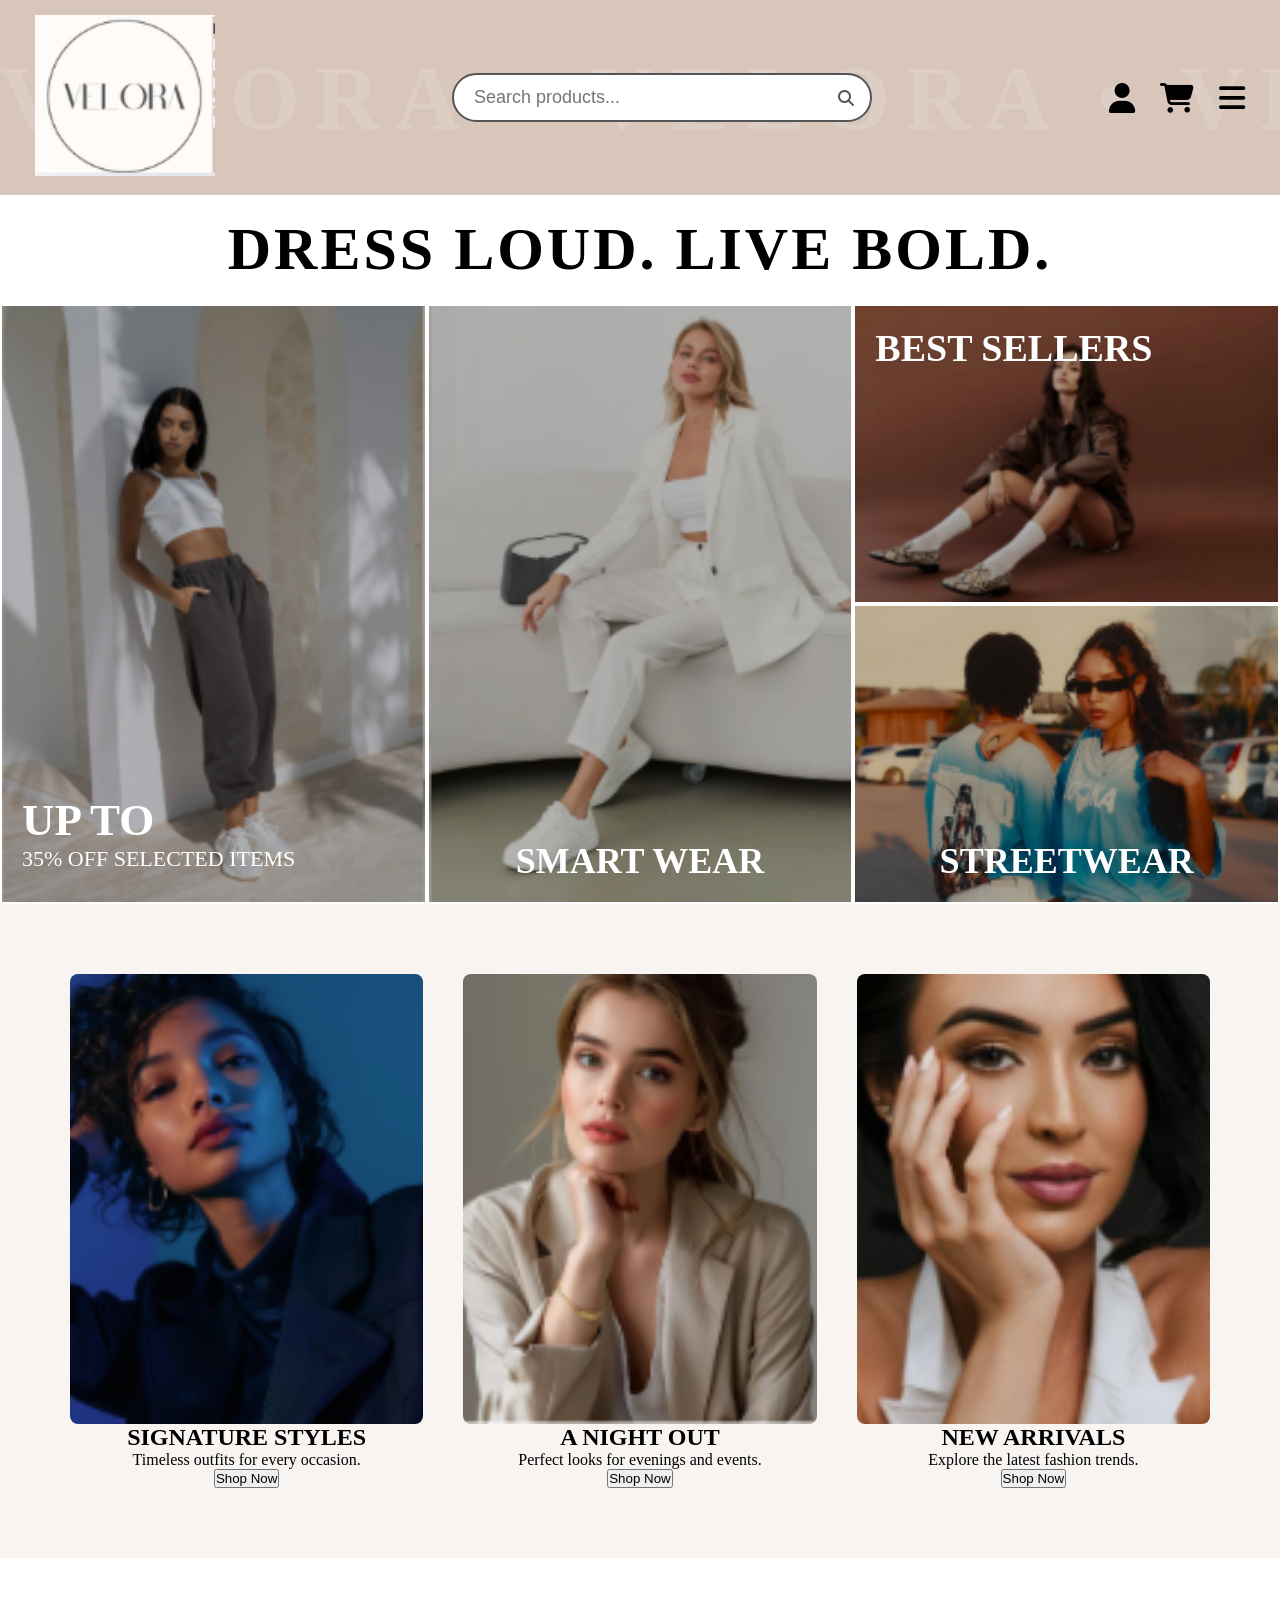
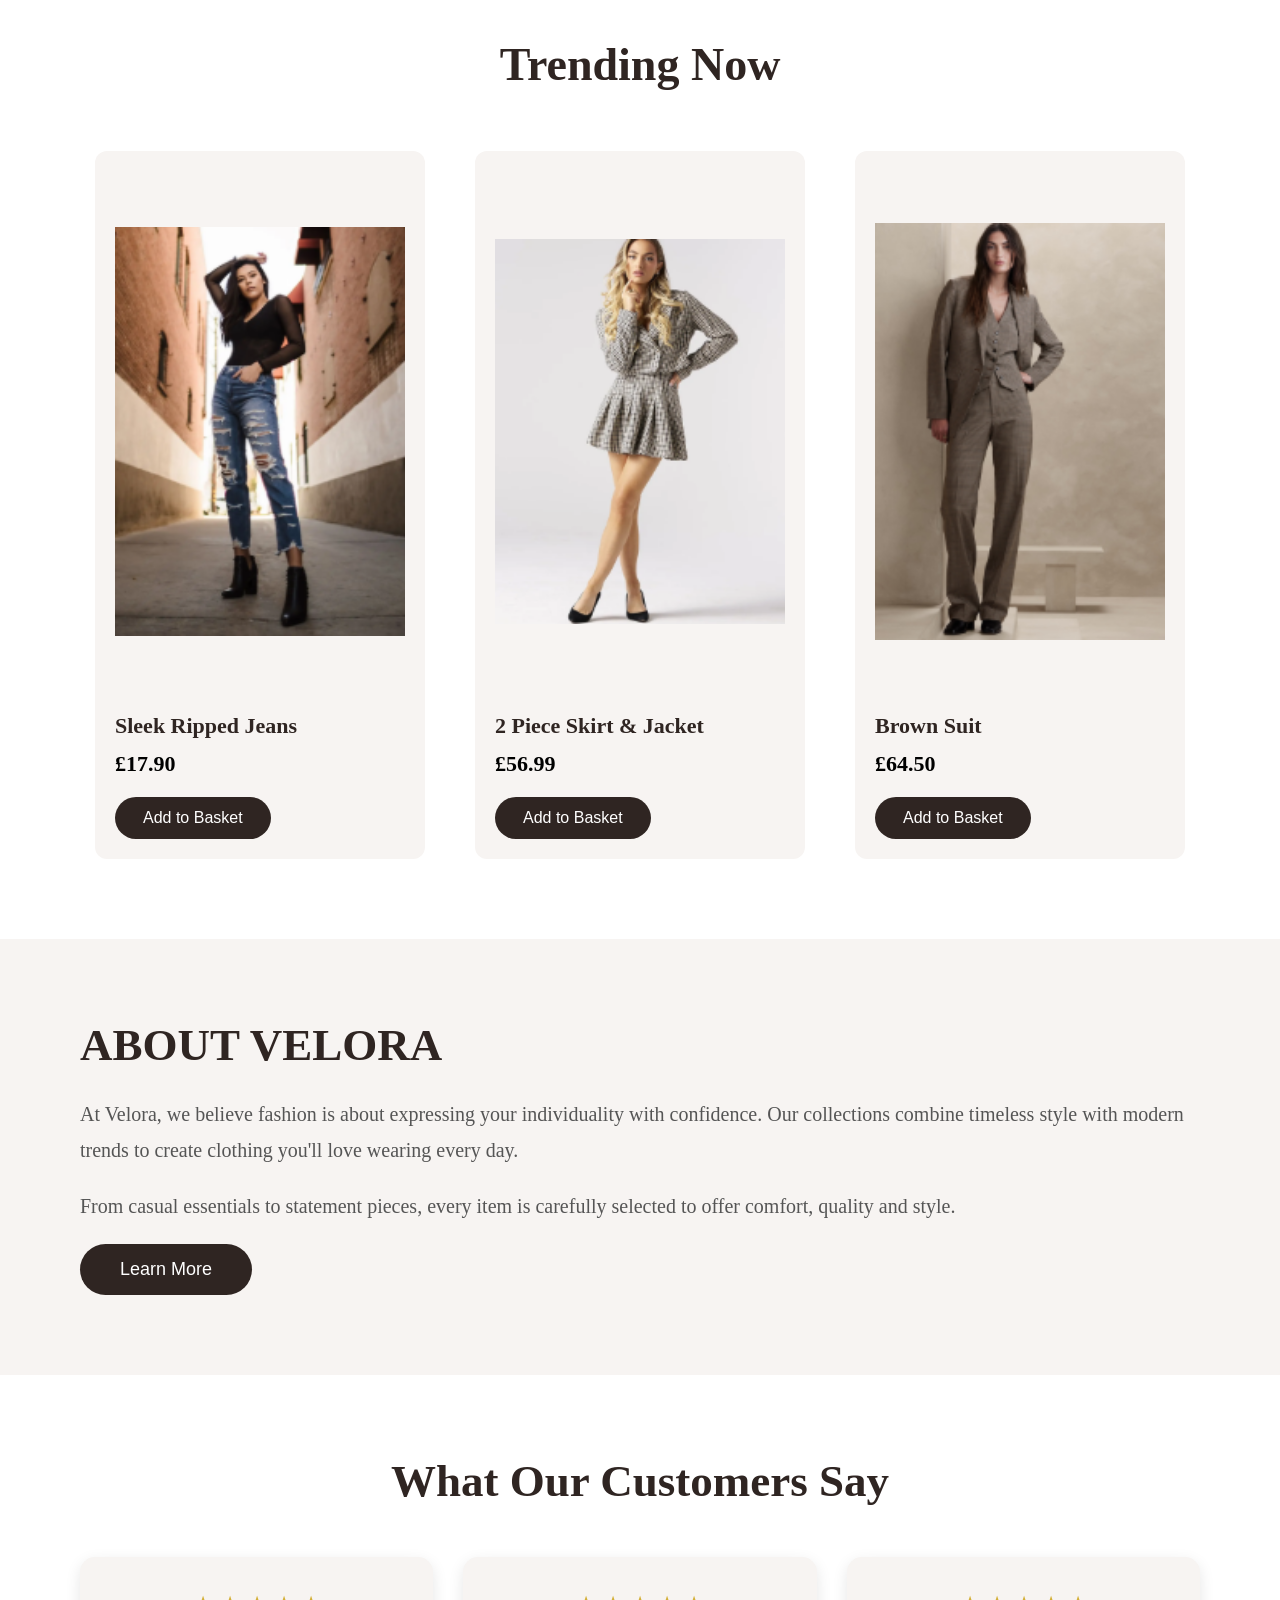
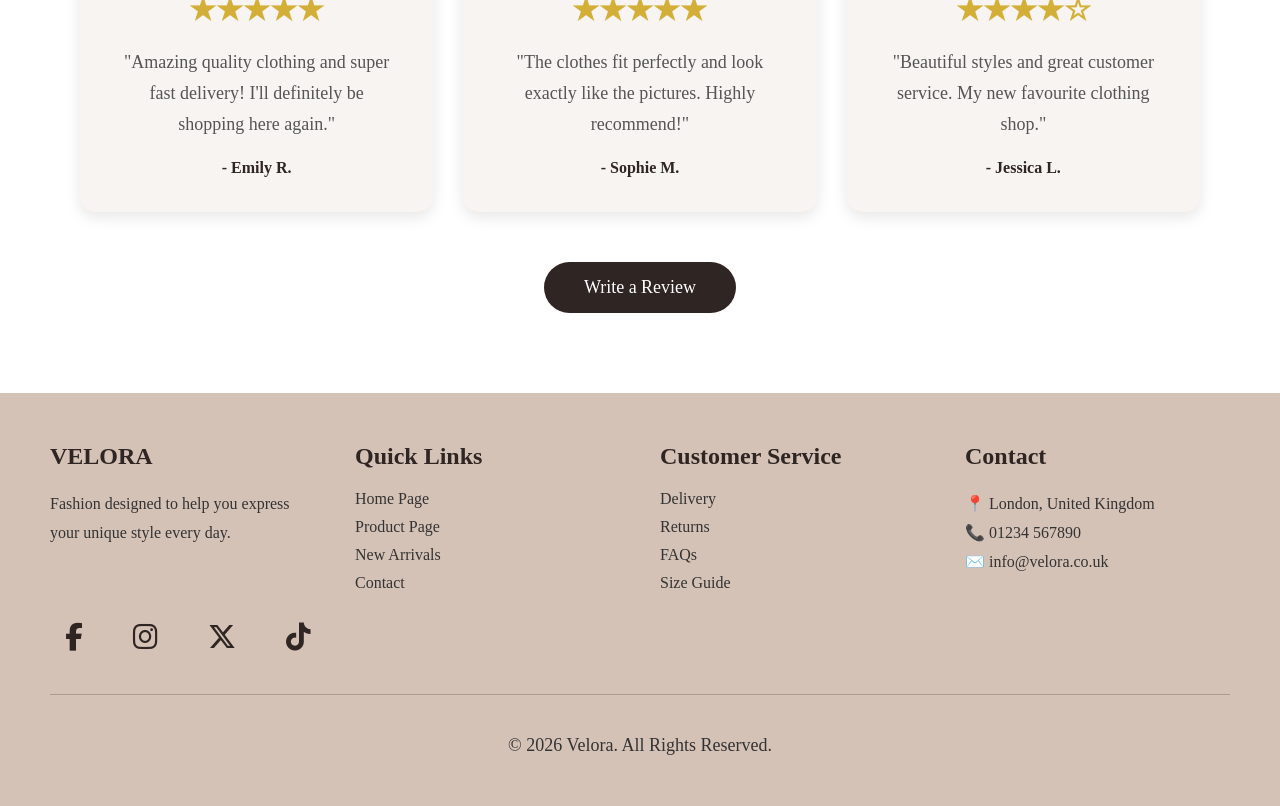
<file: index.html>
<!DOCTYPE html>
<html lang="en">

<head>

<meta charset="UTF-8">
<meta name="viewport" content="width=1200">

<title>Velora</title>

<link rel="stylesheet" href="style.css">

<link rel="stylesheet"
href="https://cdnjs.cloudflare.com/ajax/libs/font-awesome/6.5.2/css/all.min.css">

</head>

<body>

<header>
<div class="header-background">
        <span>VELORA • VELORA • VELORA • VELORA • VELORA •</span>
    </div>
<div class="logo">
    <img src="images/logo.png" alt="Velora Logo">
</div>

<div class="search-bar">

<input type="text" id="searchBar" placeholder="Search products...">

<i class="fa-solid fa-magnifying-glass"></i>

</div>

<div class="header-icons">

<a href="#" onclick="openProfile()">
    <i class="fa-solid fa-user"></i>
</a>

<a href="basket.html">
    <i class="fa-solid fa-cart-shopping"></i>
</a>

<div class="menu">

<i class="fa-solid fa-bars"></i>

<div class="dropdown">

<a href="index.html">Home</a>
<a href="products.html">Products</a>
<a href="#">Contact</a>
<a href="#">Account</a>

</div>

</div>

</div>

</header>

<section class="hero">

    <h2>DRESS LOUD. LIVE BOLD.</h2>

    <div class="hero-grid">

        <!-- Sale -->
        <div class="hero-box sale">
            <img src="images/joggers-front.png" alt="Joggers">

            <div class="overlay">
                <h3>UP TO</h3>
                <p>35% OFF SELECTED ITEMS</p>
            </div>
        </div>

        <!-- Smart Wear -->
        <div class="hero-box smart">
            <img src="images/blazer-front.png" alt="Blazer-Front">

            <div class="overlay-bottom">
                SMART WEAR
            </div>
        </div>

        <div class="hero-right">

            <!-- Best Sellers -->
            <div class="hero-box bestseller">
                <img src="images/brown-front.png" alt="Brown-Front">

                <div class="overlay-top">
                    BEST SELLERS
                </div>
            </div>

            <!-- Streetwear -->
            <div class="hero-box street">
                <img src="images/blue-front.png" alt="Blue-Front">

                <div class="overlay-bottom">
                    STREETWEAR
                </div>
            </div>

        </div>

    </div>

</section>
<section class="categories">

    <div class="category">
        <div class="category-image">
            <img src="images/signature-styles.png" alt="Signature Styles" class="category-img">
        </div>
        <h2>SIGNATURE STYLES</h2>
        <p>Timeless outfits for every occasion.</p>
        <button>Shop Now</button>
    </div>

    <div class="category">
        <div class="category-image">
            <img src="images/night-out.png" alt="Night Out" class="category-img">
        </div>
        <h2>A NIGHT OUT</h2>
        <p>Perfect looks for evenings and events.</p>
        <button>Shop Now</button>
    </div>

    <div class="category">
        <div class="category-image">
            <img src="images/new-arrivals.png" alt="New Arrivals" class="category-img">
        </div>
        <h2>NEW ARRIVALS</h2>
        <p>Explore the latest fashion trends.</p>
        <button>Shop Now</button>
    </div>

</section>

<!-- TRENDING PRODUCTS -->

<section class="trending">

    <h2>Trending Now</h2>

    <div class="products">

        <div class="product-card">
            <img src="images/ripped-jeans-trending.png" alt="Ripped Jeans">
            <h3>Sleek Ripped Jeans</h3>
            <p>£17.90</p>
            <button onclick="window.location.href='basket.html'">
    Add to Basket
</button>
        </div>

        <div class="product-card">
            <img src="images/two-piece-skirt-set-trending.png" alt="Two Piece Set">
            <h3>2 Piece Skirt & Jacket</h3>
            <p>£56.99</p>
            <button onclick="window.location.href='basket.html'">
    Add to Basket
</button>
        </div>

        <div class="product-card">
            <img src="images/brown-suit-wear-trending.png" alt="Brown Suit">
            <h3>Brown Suit</h3>
            <p>£64.50</p>
            <button onclick="window.location.href='basket.html'">
    Add to Basket
</button>
        </div>

    </div>

</section>

<!-- ABOUT US -->

<section class="about">

    
    </div>

    <div class="about-text">

        <h2>ABOUT VELORA</h2>

        <p>
            At Velora, we believe fashion is about expressing your individuality
            with confidence. Our collections combine timeless style with modern
            trends to create clothing you'll love wearing every day.
        </p>

        <p>
            From casual essentials to statement pieces, every item is carefully
            selected to offer comfort, quality and style.
        </p>

        <button onclick="openAbout()">Learn More</button>

    </div>

</section>
<!-- CUSTOMER REVIEWS -->

<section class="reviews">

    <h2>What Our Customers Say</h2>

    <div class="review-container">

        <div class="review-card">

            <h3>★★★★★</h3>

            <p>
                "Amazing quality clothing and super fast delivery!
                I'll definitely be shopping here again."
            </p>

            <h4>- Emily R.</h4>

        </div>

        <div class="review-card">

            <h3>★★★★★</h3>

            <p>
                "The clothes fit perfectly and look exactly like
                the pictures. Highly recommend!"
            </p>

            <h4>- Sophie M.</h4>

        </div>

        <div class="review-card">

            <h3>★★★★☆</h3>

            <p>
                "Beautiful styles and great customer service.
                My new favourite clothing shop."
            </p>

            <h4>- Jessica L.</h4>

        </div>

    </div>

    <a href="contact.html" class="review-btn">
    Write a Review
</a>

</section>

<!-- FOOTER -->

<footer>

    <div class="footer-container">

        <div class="footer-column">

            <h3>VELORA</h3>

            <p>
                Fashion designed to help you express your unique style every day.
            </p>

        </div>

        <div class="footer-column">

            <h3>Quick Links</h3>

            <a href="index.html">Home Page</a>

<a href="product.html">Product Page</a>

<a href="new-arrivals.html">New Arrivals</a>

<a href="contact.html">Contact</a>

        </div>

        <div class="footer-column">

            <h3>Customer Service</h3>

            <a href="#">Delivery</a>
            <a href="#">Returns</a>
            <a href="#">FAQs</a>
            <a href="#">Size Guide</a>

        </div>

        <div class="footer-column">

            <h3>Contact</h3>

            <p>📍 London, United Kingdom</p>
            <p>📞 01234 567890</p>
            <p>✉️ info@velora.co.uk</p>

        </div>

    </div>

    <div class="social-icons">

        <a href="#"><i class="fa-brands fa-facebook-f"></i></a>

        <a href="#"><i class="fa-brands fa-instagram"></i></a>

        <a href="#"><i class="fa-brands fa-x-twitter"></i></a>

        <a href="#"><i class="fa-brands fa-tiktok"></i></a>

    </div>

    <hr>

    <p class="copyright">
        © 2026 Velora. All Rights Reserved.
    </p>

</footer>

<script src="script.js"></script>

<!-- Profile Popup -->

<div id="profilePopup" class="popup">

    <div class="popup-content">

        <span class="close" onclick="closeProfile()">&times;</span>

        <h2>My Profile</h2>

        <input type="text" placeholder="Full Name">

        <input type="email" placeholder="Email Address">

        <input type="tel" placeholder="Phone Number">

        <input type="text" placeholder="Address">

        <button onclick="saveProfile()">Save Details</button>

    </div>

</div>
<!-- About Popup -->

<div id="aboutPopup" class="popup">

    <div class="popup-content">

        <span class="close" onclick="closeAbout()">&times;</span>

        <h2>About Velora</h2>

        <p>
            Velora was created to help people express their individuality through
            stylish, modern and affordable fashion. Every collection is designed
            to combine comfort with confidence.
        </p>

        <p>
            Our clothing ranges from everyday essentials to statement pieces,
            allowing customers to build a wardrobe that suits every occasion.
            Quality and customer satisfaction are at the heart of everything we do.
        </p>

        <p>
            We believe fashion should inspire confidence and creativity.
            Whether you're dressing for work, a night out or relaxing with friends,
            Velora has something to match your style.
        </p>

    </div>

</div>
</body>
</html>
</file>
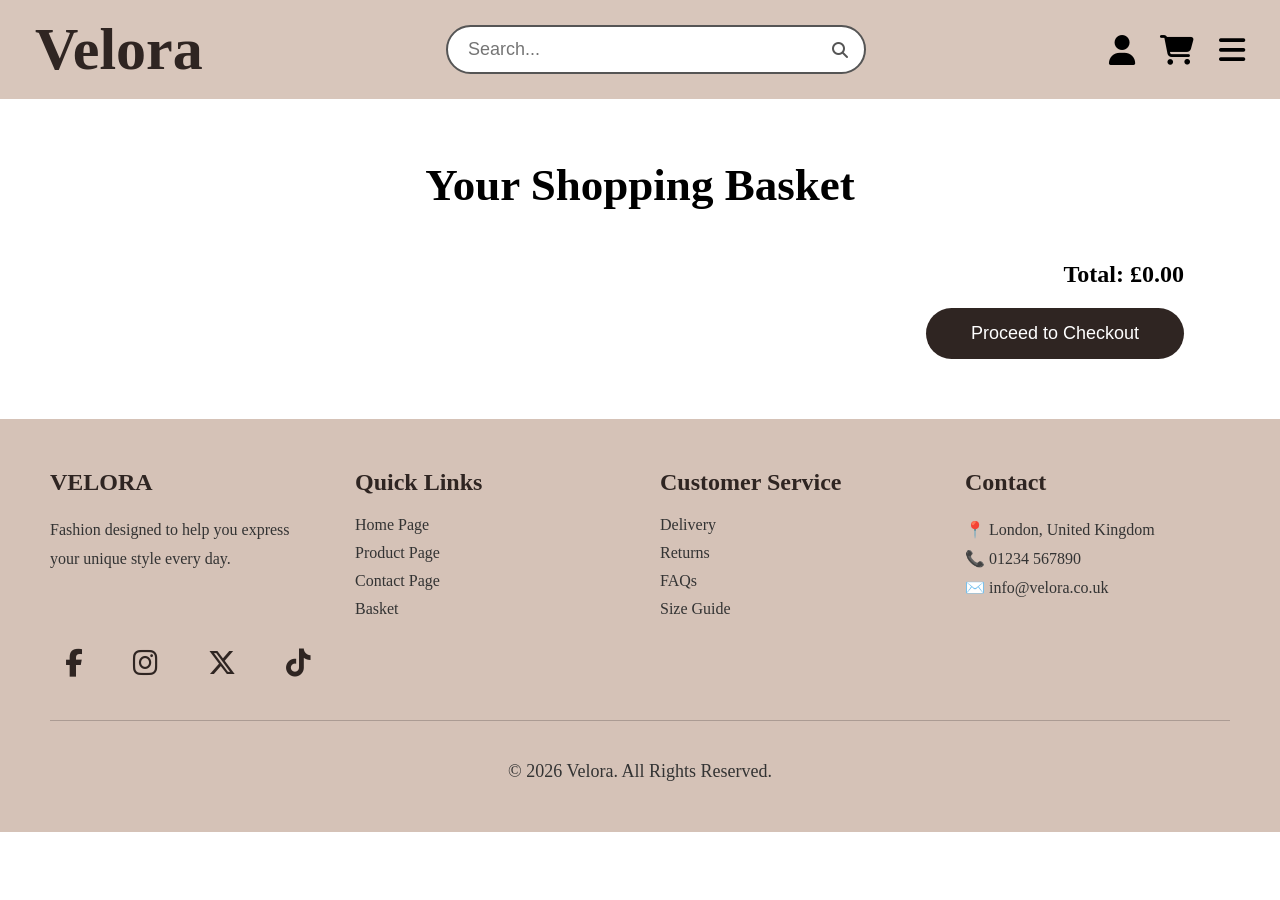
<file: basket.html>
<!DOCTYPE html>
<html lang="en">

<head>
    <meta charset="UTF-8">
    <meta name="viewport" content="width=1200">
    <title>Basket | Velora</title>
    <link rel="stylesheet" href="style.css">

    <link rel="stylesheet"
href="https://cdnjs.cloudflare.com/ajax/libs/font-awesome/6.5.2/css/all.min.css">
</head>

<body>

<header>

    <div class="logo">
        <h1>Velora</h1>
    </div>

    <div class="search-bar">
        <input type="text" placeholder="Search...">
        <i class="fa-solid fa-magnifying-glass"></i>
    </div>

    <div class="header-icons">

        <a href="#">
            <i class="fa-solid fa-user"></i>
        </a>

        <a href="basket.html">
            <i class="fa-solid fa-cart-shopping"></i>
        </a>

        <div class="menu">

            <i class="fa-solid fa-bars menu-icon"></i>

            <div class="dropdown">
                <a href="index.html">Home</a>
                <a href="products.html">Products</a>
                <a href="contact.html">Contact</a>
                <a href="#">Account</a>
            </div>

        </div>

    </div>

</header>

<section class="basket">

    <h1>Your Shopping Basket</h1>

    <div id="basket-items"></div>

</section>

<!-- FOOTER -->

<footer>

    <div class="footer-container">

        <div class="footer-column">

            <h3>VELORA</h3>

            <p>
                Fashion designed to help you express your unique style every day.
            </p>

        </div>

        <div class="footer-column">

            <h3>Quick Links</h3>

            <a href="index.html">Home Page</a>
            <a href="products.html">Product Page</a>
            <a href="contact.html">Contact Page</a>
            <a href="basket.html">Basket</a>

        </div>

        <div class="footer-column">

            <h3>Customer Service</h3>

            <a href="#">Delivery</a>
            <a href="#">Returns</a>
            <a href="#">FAQs</a>
            <a href="#">Size Guide</a>

        </div>

        <div class="footer-column">

            <h3>Contact</h3>

            <p>📍 London, United Kingdom</p>
            <p>📞 01234 567890</p>
            <p>✉️ info@velora.co.uk</p>

        </div>

    </div>

    <div class="social-icons">

        <a href="#"><i class="fa-brands fa-facebook-f"></i></a>
        <a href="#"><i class="fa-brands fa-instagram"></i></a>
        <a href="#"><i class="fa-brands fa-x-twitter"></i></a>
        <a href="#"><i class="fa-brands fa-tiktok"></i></a>

    </div>

    <hr>

    <p class="copyright">
        © 2026 Velora. All Rights Reserved.
    </p>

</footer>

<script src="basket.js"></script>

</body>

</html>
</file>
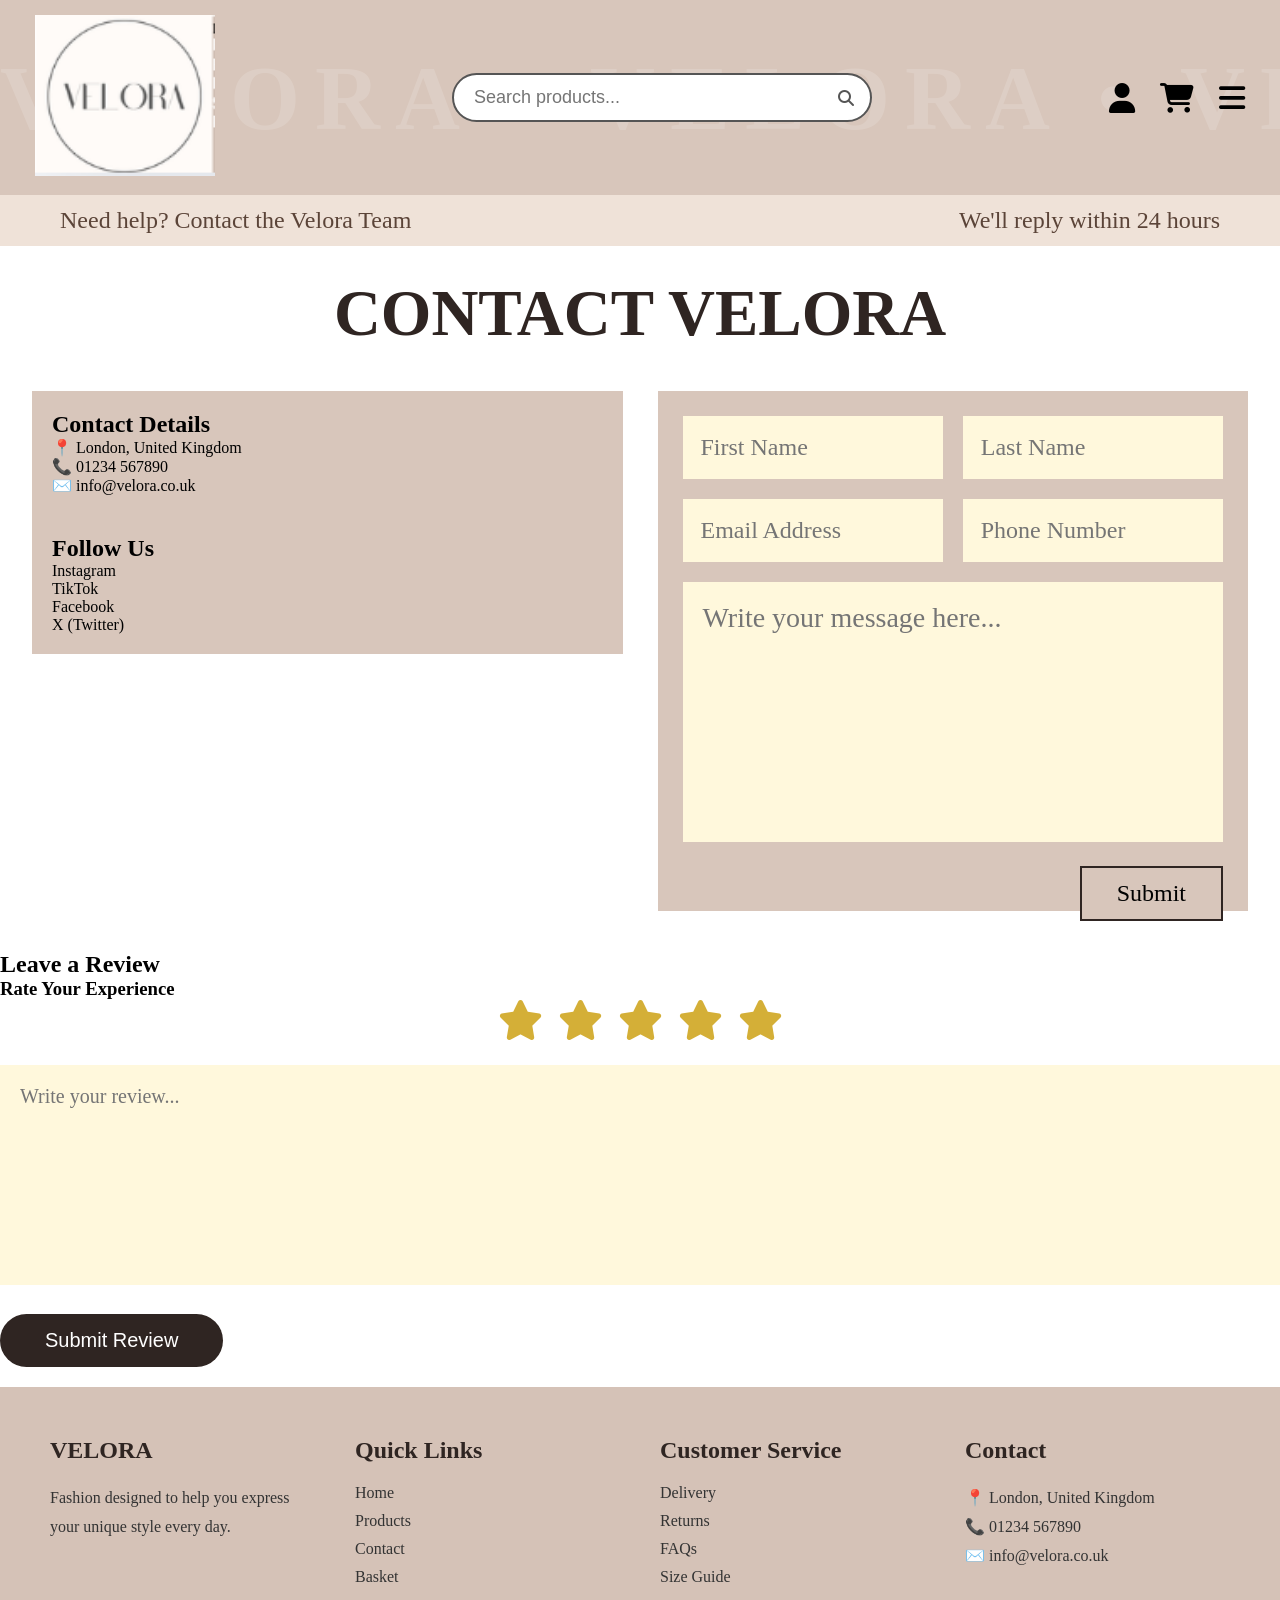
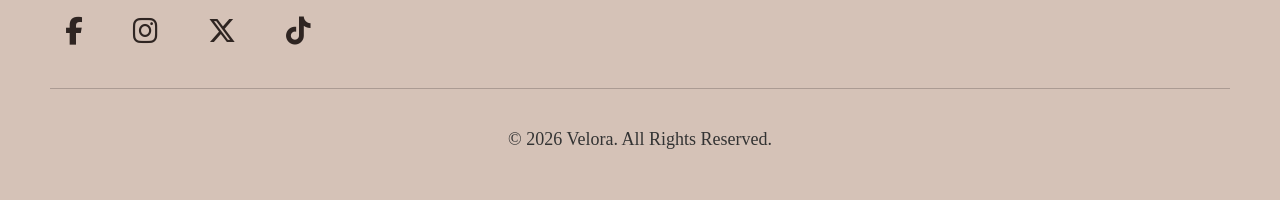
<file: contact.html>
<!DOCTYPE html>
<html lang="en">

<head>

<meta charset="UTF-8">
<meta name="viewport" content="width=1200">

<title>Contact | Velora</title>

<link rel="stylesheet" href="style.css">

<link rel="stylesheet"
href="https://cdnjs.cloudflare.com/ajax/libs/font-awesome/6.5.2/css/all.min.css">

</head>

<body>

<header>

<div class="header-background">
        <span>VELORA • VELORA • VELORA • VELORA • VELORA •</span>
    </div>
<div class="logo">
    <img src="images/logo.png" alt="Velora Logo">
</div>
<div class="search-bar">

<input type="text" id="searchBar" placeholder="Search products...">

<i class="fa-solid fa-magnifying-glass"></i>

</div>

<div class="header-icons">

<a href="#" onclick="openProfile()">
<i class="fa-solid fa-user"></i>
</a>

<a href="basket.html">
<i class="fa-solid fa-cart-shopping"></i>
</a>

<div class="menu">

<i class="fa-solid fa-bars"></i>

<div class="dropdown">

<a href="index.html">Home</a>
<a href="products.html">Products</a>
<a href="contact.html">Contact</a>

</div>

</div>

</div>

</header>

<section class="promo-bar">

<p>Need help? Contact the Velora Team</p>

<p>We'll reply within 24 hours</p>

</section>

<section class="contact-page">

<h1 class="contact-title">CONTACT VELORA</h1>

<div class="contact-container">

<div class="contact-left">

<div class="info-box">

<h2>Contact Details</h2>

<p>📍 London, United Kingdom</p>

<p>📞 01234 567890</p>

<p>✉️ info@velora.co.uk</p>

</div>

<div class="social-box">

<h2>Follow Us</h2>

<p>Instagram</p>

<p>TikTok</p>

<p>Facebook</p>

<p>X (Twitter)</p>

</div>

</div>

<div class="contact-right">

<form class="contact-form" id="contactForm">

<div class="form-row">

<input type="text" id="firstName" placeholder="First Name" required>

<input type="text" id="lastName" placeholder="Last Name" required>

</div>

<div class="form-row">

<input type="email" id="email" placeholder="Email Address" required>

<input type="tel" id="phone" placeholder="Phone Number" required>

</div>

<textarea id="message" placeholder="Write your message here..." required></textarea>

<button type="button" onclick="sendMessage()">
Submit
</button>

<p id="sentMessage"></p>

</form>

</div>

</div>

</section>

<section class="review-section">

<h2>Leave a Review</h2>

<div class="review-box">

<h3>Rate Your Experience</h3>

<div class="star-rating">

<i class="fa-solid fa-star"></i>
<i class="fa-solid fa-star"></i>
<i class="fa-solid fa-star"></i>
<i class="fa-solid fa-star"></i>
<i class="fa-solid fa-star"></i>

</div>

<textarea id="reviewText" placeholder="Write your review..."></textarea>

<button onclick="submitReview()">
Submit Review
</button>

<p id="reviewMessage"></p>

</div>

</section>

<footer>

<div class="footer-container">

<div class="footer-column">

<h3>VELORA</h3>

<p>Fashion designed to help you express your unique style every day.</p>

</div>

<div class="footer-column">

<h3>Quick Links</h3>

<a href="index.html">Home</a>

<a href="products.html">Products</a>

<a href="contact.html">Contact</a>

<a href="basket.html">Basket</a>

</div>

<div class="footer-column">

<h3>Customer Service</h3>

<a href="#">Delivery</a>

<a href="#">Returns</a>

<a href="#">FAQs</a>

<a href="#">Size Guide</a>

</div>

<div class="footer-column">

<h3>Contact</h3>

<p>📍 London, United Kingdom</p>

<p>📞 01234 567890</p>

<p>✉️ info@velora.co.uk</p>

</div>

</div>

<div class="social-icons">

<a href="#"><i class="fa-brands fa-facebook-f"></i></a>

<a href="#"><i class="fa-brands fa-instagram"></i></a>

<a href="#"><i class="fa-brands fa-x-twitter"></i></a>

<a href="#"><i class="fa-brands fa-tiktok"></i></a>

</div>

<hr>

<p class="copyright">
© 2026 Velora. All Rights Reserved.
</p>

</footer>

<script src="script.js"></script>
<script src="basket.js"></script>

</body>

</html>
</file>
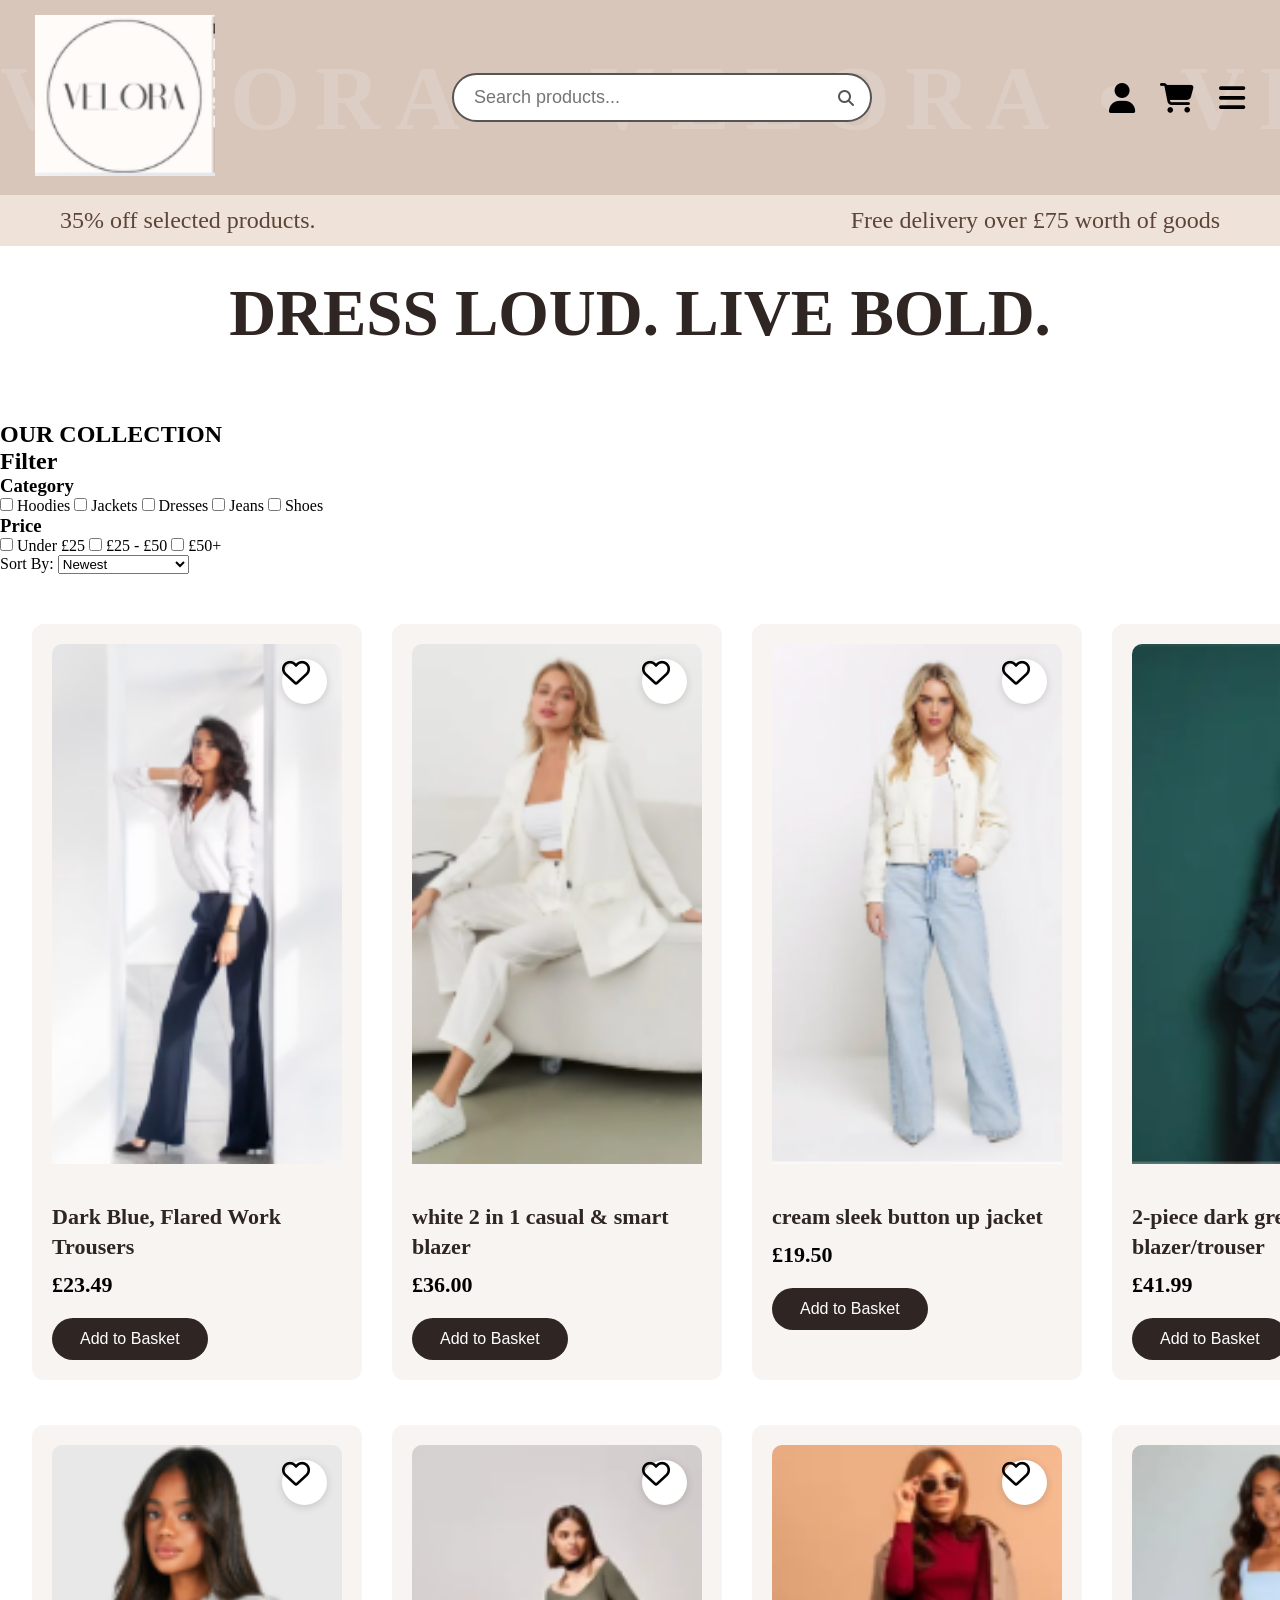
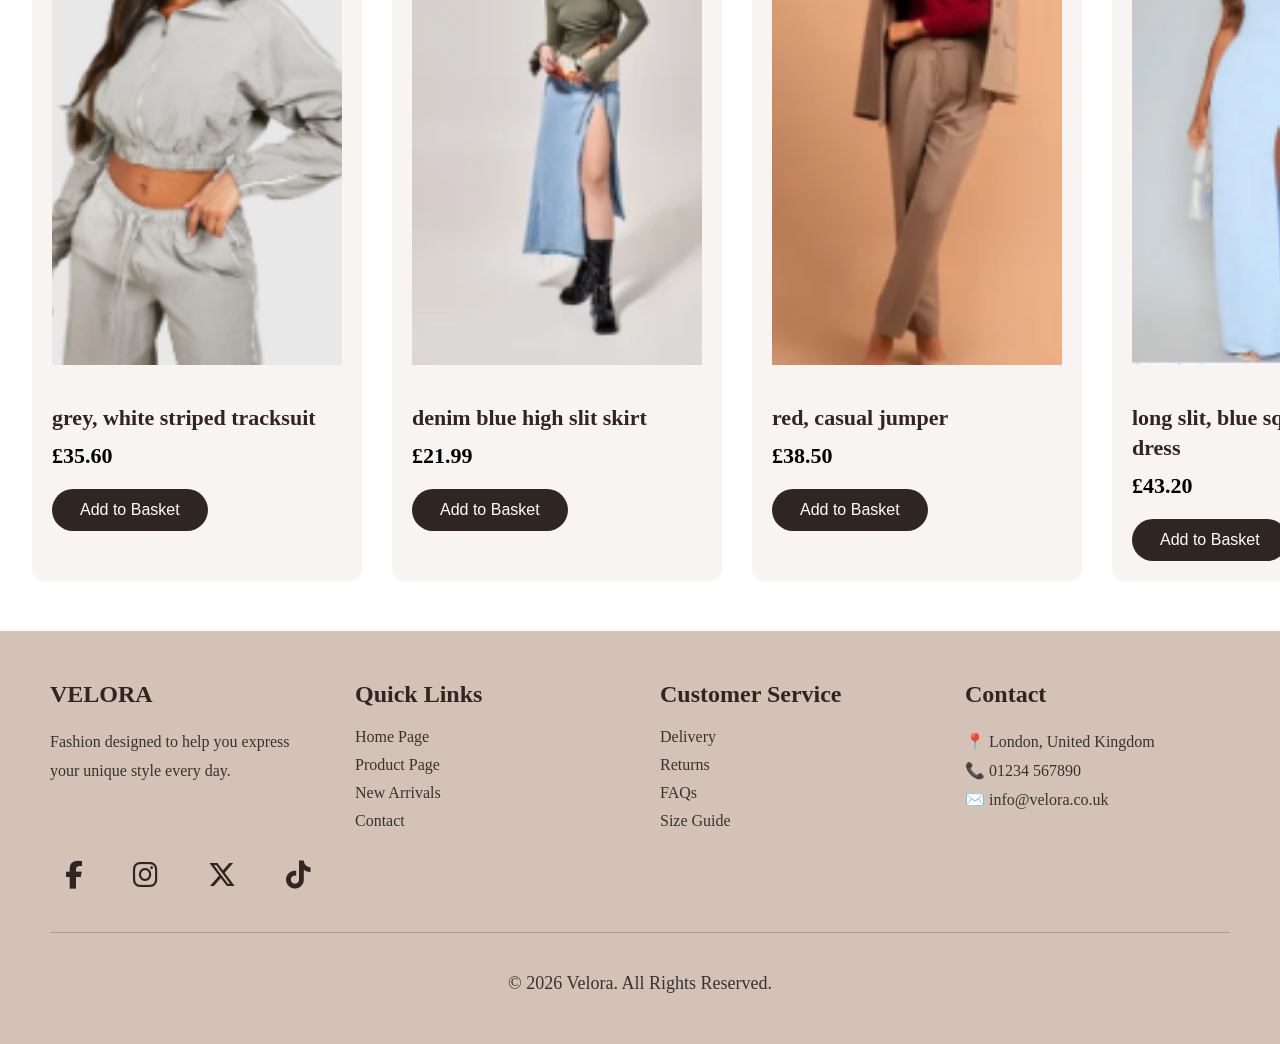
<file: product.html>
<!DOCTYPE html>
<html lang="en">

<head>

<meta charset="UTF-8">
<meta name="viewport" content="width=1200">
<title>Products | Velora</title>

<link rel="stylesheet" href="style.css">

<link rel="stylesheet"
href="https://cdnjs.cloudflare.com/ajax/libs/font-awesome/6.5.2/css/all.min.css">

</head>

<body>

<header>

<div class="header-background">
        <span>VELORA • VELORA • VELORA • VELORA • VELORA •</span>
    </div>
<div class="logo">
    <img src="images/logo.png" alt="Velora Logo">
</div>

<div class="search-bar">

<input type="text" id="searchBar" placeholder="Search products...">

<i class="fa-solid fa-magnifying-glass"></i>

</div>

<div class="header-icons">

<a href="#" onclick="openProfile()">
    <i class="fa-solid fa-user"></i>
</a>

<a href="basket.html">
    <i class="fa-solid fa-cart-shopping"></i>
</a>

<div class="menu">

<i class="fa-solid fa-bars"></i>

<div class="dropdown">

<a href="index.html">Home</a>
<a href="products.html">Products</a>
<a href="#">Contact</a>
<a href="#">Account</a>

</div>

</div>

</div>

</header>

<!-- Promotion Bar -->
<section class="promo-bar">
    <p>35% off selected products.</p>
    <p>Free delivery over £75 worth of goods</p>
</section>
<section class="products-page">

<main class="contact-page">

    <h1 class="contact-title">DRESS LOUD. LIVE BOLD.</h1>

    <div class="contact-container">

        <!-- Left Column -->
        <div class="contact-left">

        </div>

        <!-- Right Column -->
        <div class="contact-right">

        </div>

    </div>

</main>

<h1>OUR COLLECTION</h1>

<div class="products-layout">

<aside class="filters">

<h2>Filter</h2>

<h3>Category</h3>

<label><input type="checkbox"> Hoodies</label>

<label><input type="checkbox"> Jackets</label>

<label><input type="checkbox"> Dresses</label>

<label><input type="checkbox"> Jeans</label>

<label><input type="checkbox"> Shoes</label>

<h3>Price</h3>

<label><input type="checkbox"> Under £25</label>

<label><input type="checkbox"> £25 - £50</label>

<label><input type="checkbox"> £50+</label>

</aside>

<div class="shop">

<div class="sort">

<label>Sort By:</label>

<select>

<option>Newest</option>

<option>Price: Low to High</option>

<option>Price: High to Low</option>

<option>Best Selling</option>

</select>

</div>

<section class="product-grid">
<div class="product-card" data-name="dark blue flared work trousers trousers work blue">

    <div class="image-box">
        <img src="images/flared-work-trousers.png" alt="Flared Work Trousers">

        <i class="fa-regular fa-heart favourite"></i>
    </div>

    <h3>Dark Blue, Flared Work Trousers</h3>

    <p class="price">£23.49</p>

    <button onclick="addToBasket(
'Dark Blue Flared Work Trousers',
'23.49',
'images/flared-work-trousers.png'
)">
Add to Basket
</button>

</div>
<div class="product-card" data-name="white blazer">

    <div class="image-box">
        <img src="images/2-in-1-smart-white-blazer.png" alt="2 in 1 smart white blazer">

        <i class="fa-regular fa-heart favourite"></i>
    </div>

    <h3>white 2 in 1 casual & smart blazer</h3>

    <p class="price">£36.00</p>

    <button onclick="addToBasket(
'white 2 in 1 casual & smart blazer',
'36.00',
'images/2-in-1-smart-white-blazer.png'
)">
Add to Basket
</button>

</div>
<div class="product-card" data-name="button up jacket">

    <div class="image-box">
        <img src="images/button-up-jacket.png" alt="Button Up Jacket">

        <i class="fa-regular fa-heart favourite"></i>
    </div>

    <h3>cream sleek button up jacket</h3>

    <p class="price">£19.50</p>

    <button onclick="addToBasket(
'cream sleek button up jacket',
'19.50',
'images/button-up-jacket.png'
)">
Add to Basket
</button>

</div>
<div class="product-card" data-name="dark green blazer">

    <div class="image-box">
        <img src="images/dark-green-blazer.png" alt="Dark Green Blazer">

        <i class="fa-regular fa-heart favourite"></i>
    </div>

    <h3>2-piece dark green blazer/trouser</h3>

    <p class="price">£41.99</p>

    <button onclick="addToBasket(
'2-piece dark green blazer',
'41.99',
'images/dark-green-blazer.png'
)">
Add to Basket
</button>

</div>
<div class="product-card" data-name="grey striped tracksuit">

    <div class="image-box">
        <img src="images/grey-striped-tracksuit.png" alt="Grey Striped Tracksuit">

        <i class="fa-regular fa-heart favourite"></i>
    </div>

    <h3>grey, white striped tracksuit</h3>

    <p class="price">£35.60</p>

    <button onclick="addToBasket(
'grey, white striped tracksuit',
'35.60',
'images/grey-striped-tracksuit.png'
)">
Add to Basket
</button>

</div>
<div class="product-card" data-name="denim slit skirt">

    <div class="image-box">
        <img src="images/slit-skirt.png" alt="Slit Skirt">

        <i class="fa-regular fa-heart favourite"></i>
    </div>

    <h3>denim blue high slit skirt</h3>

    <p class="price">£21.99</p>

    <button onclick="addToBasket(
'denim blue high slit skirt',
'21.99',
'images/slit-skirt.png'
)">
Add to Basket
</button>

</div>
<div class="product-card" data-name="red jumper">

    <div class="image-box">
        <img src="images/red-jumper.png" alt="Red Jumper">

        <i class="fa-regular fa-heart favourite"></i>
    </div>

    <h3>red, casual jumper</h3>

    <p class="price">£38.50</p>

    <button onclick="addToBasket(
'red, casual jumper',
'38.50',
'images/red-jumper.png'
)">
Add to Basket
</button>

</div>
<div class="product-card" data-name="blue slit dress dress">

    <div class="image-box">
        <img src="images/blue-slit-dress.png" alt="Blue Slit Dress">

        <i class="fa-regular fa-heart favourite"></i>
    </div>

    <h3>long slit, blue square neck dress</h3>

    <p class="price">£43.20</p>

    <button onclick="addToBasket(
'long slit, blue square neck dress',
'43.20',
'images/blue-slit dress.png'
)">
Add to Basket
</button>

</div>
</section>

<!-- FOOTER -->

<footer>

    <div class="footer-container">

        <div class="footer-column">

            <h3>VELORA</h3>

            <p>
                Fashion designed to help you express your unique style every day.
            </p>

        </div>

        <div class="footer-column">

            <h3>Quick Links</h3>

            <a href="index.html">Home Page</a>

<a href="product.html">Product Page</a>

<a href="new-arrivals.html">New Arrivals</a>

<a href="contact.html">Contact</a>

        </div>

        <div class="footer-column">

            <h3>Customer Service</h3>

            <a href="#">Delivery</a>
            <a href="#">Returns</a>
            <a href="#">FAQs</a>
            <a href="#">Size Guide</a>

        </div>

        <div class="footer-column">

            <h3>Contact</h3>

            <p>📍 London, United Kingdom</p>
            <p>📞 01234 567890</p>
            <p>✉️ info@velora.co.uk</p>

        </div>

    </div>

    <div class="social-icons">

        <a href="#"><i class="fa-brands fa-facebook-f"></i></a>

        <a href="#"><i class="fa-brands fa-instagram"></i></a>

        <a href="#"><i class="fa-brands fa-x-twitter"></i></a>

        <a href="#"><i class="fa-brands fa-tiktok"></i></a>

    </div>

    <hr>

    <p class="copyright">
        © 2026 Velora. All Rights Reserved.
    </p>

</footer>

<!-- Profile Popup -->

<div id="profilePopup" class="popup">

    <div class="popup-content">

        <span class="close" onclick="closeProfile()">&times;</span>

        <h2>My Profile</h2>

        <input type="text" placeholder="Full Name">

        <input type="email" placeholder="Email Address">

        <input type="tel" placeholder="Phone Number">

        <input type="text" placeholder="Address">

        <button onclick="saveProfile()">Save Details</button>

    </div>

</div>
<script src="script.js"></script>
<script src="basket.js"></script>
</body>

</html>
</file>
<file: style.css>
*{
    margin:0;
    padding:0;
    box-sizing:border-box;
}

body{
    font-family:Georgia, serif;
    background:white;
}

/* Header */

header{

    background:#d8c6bb;

    display:flex;

    justify-content:space-between;

    align-items:center;

    padding:15px 35px;

}

/* Logo */

.logo h1{

    font-size:60px;

    color:#2f2522;

    font-weight:bold;

}

/* Search */

.search-bar{

    position:relative;

    width:420px;

}

.search-bar input{

    width:100%;

    padding:12px 45px 12px 20px;

    border:2px solid #555;

    border-radius:30px;

    font-size:18px;

    background:white;

}

.search-bar i{

    position:absolute;

    right:18px;

    top:50%;

    transform:translateY(-50%);

    color:#555;

}

/* Icons */

.header-icons{

    display:flex;

    align-items:center;

    gap:25px;

}

/* ===========================
   HAMBURGER MENU
=========================== */

header{
    background:#d8c6bb;
    display:flex;
    justify-content:space-between;
    align-items:center;
    padding:15px 35px;
    position:relative;
    overflow:hidden;
}

.header-icons{
    display:flex;
    align-items:center;
    gap:25px;
}

.header-icons a{
    text-decoration:none;
    color:black;
}

.header-icons i{
    font-size:30px;
    cursor:pointer;
}

/* Menu */

.menu{
    position:relative;
    display:inline-block;
}

.menu-icon{
    font-size:30px;
    cursor:pointer;
}

.dropdown{
    display:none;
    position:absolute;
    top:45px;
    right:0;
    width:190px;
    background:white;
    border-radius:8px;
    overflow:hidden;
    box-shadow:0 8px 20px rgba(0,0,0,.2);
    z-index:99999;
}

.dropdown a{
    display:block;
    padding:15px;
    color:black;
    text-decoration:none;
    font-size:18px;
    transition:.2s;
}

.dropdown a:hover{
    background:#f2f2f2;
}

.menu:hover .dropdown{
    display:block;
}

/* HERO */

.hero{

    width:100%;

}

.hero h2{

    text-align:center;

    font-size:60px;

    margin:20px 0;

    letter-spacing:3px;

}

.hero-grid{

    display:grid;

    grid-template-columns:1fr 1fr 1fr;

    height:600px;

}

.hero-right{

    display:grid;

    grid-template-rows:1fr 1fr;

}

.hero-box{
    position:relative;
    overflow:hidden;
    border:2px solid white;
}

.hero-box img{
    width:100%;
    height:100%;
    object-fit:cover;
    display:block;
}
.overlay,
.overlay-top,
.overlay-bottom{
    position:absolute;
    z-index:2;
    color:white;
}
.hero-box::after{
    content:"";
    position:absolute;
    inset:0;
    background:rgba(0,0,0,0.25);
}

/* Text */

.overlay{

    position:absolute;

    bottom:30px;

    left:20px;

    color:white;

}

.overlay h3{

    font-size:45px;

}

.overlay p{

    font-size:22px;

}

.overlay-top{

    position:absolute;

    top:20px;

    left:20px;

    color:white;

    font-size:38px;

    font-weight:bold;

}

.overlay-bottom{

    position:absolute;

    bottom:20px;

    width:100%;

    text-align:center;

    color:white;

    font-size:36px;

    font-weight:bold;
}
.categories{
    display:grid;
    grid-template-columns:repeat(3,1fr);
    gap:40px;
    padding:70px;
    background:#f7f4f2;
}

.category{
    text-align:center;
}

.category-image{
    width:100%;
    height:450px;
    overflow:hidden;
    border-radius:8px;
    background:#d8c6bb;
}

.category-img{
    width:100%;
    height:100%;
    object-fit:cover;
    display:block;
    transition:0.3s;
}

.category:hover .category-img{
    transform:scale(1.05);
}

/* =========================
   TRENDING PRODUCTS
========================= */

.trending{
    padding:80px 60px;
    background:white;
}

.trending h2{
    text-align:center;
    font-size:46px;
    margin-bottom:60px;
    color:#2f2522;
}

.products{
    display:flex;
    justify-content:center;
    gap:50px;
    flex-wrap:wrap;
}

.product-card{
    width:330px;          /* good width */
    background:#f7f4f2;
    border-radius:12px;
    padding:20px;
    text-align:center;
    transition:.3s;
}

.product-card:hover{
    transform:translateY(-8px);
    box-shadow:0 10px 20px rgba(0,0,0,.15);
}

.product-card img{
    width:100%;
    height:520px;         /* taller portrait card */
    object-fit:contain;   /* shows the full image */
    display:block;
    margin:0 auto 20px;
}

.product-card h3{
    font-size:24px;
    margin-bottom:10px;
    color:#2f2522;
}

.product-card p{
    font-size:22px;
    font-weight:bold;
    margin-bottom:20px;
}

.product-card button{
    padding:12px 35px;
    border:none;
    border-radius:30px;
    background:#2f2522;
    color:white;
    cursor:pointer;
    font-size:16px;
}

.product-card button:hover{
    background:#6b584f;
}

/* About Section */

.about{
    display:flex;
    align-items:center;
    justify-content:space-between;
    gap:60px;
    padding:80px;
    background:#f7f4f2;
}

.about-image{
    flex:1;
}

.image-placeholder{
    width:100%;
    height:500px;
    background:#d8c6bb;
    border-radius:12px;
    display:flex;
    justify-content:center;
    align-items:center;
    font-size:30px;
    color:white;
    letter-spacing:3px;
}

.about-text{
    flex:1;
}

.about-text h2{
    font-size:45px;
    margin-bottom:25px;
    color:#2f2522;
}

.about-text p{
    font-size:20px;
    line-height:1.8;
    margin-bottom:20px;
    color:#555;
}

.about-text button{
    padding:15px 40px;
    background:#2f2522;
    color:white;
    border:none;
    border-radius:30px;
    cursor:pointer;
    font-size:18px;
}

.about-text button:hover{
    background:#6b584f;
}
/* Reviews */

.reviews{

    padding:80px;

    background:white;

    text-align:center;

}

.reviews h2{

    font-size:45px;

    margin-bottom:50px;

    color:#2f2522;

}

.review-container{

    display:grid;

    grid-template-columns:repeat(3,1fr);

    gap:30px;

}

.review-card{

    background:#f7f4f2;

    padding:35px;

    border-radius:15px;

    box-shadow:0 5px 15px rgba(0,0,0,0.1);

}

.review-card h3{

    color:#d4af37;

    font-size:30px;

    margin-bottom:20px;

}

.review-card p{

    font-size:18px;

    line-height:1.7;

    margin-bottom:20px;

    color:#555;

}

.review-card h4{

    color:#2f2522;

}

.review-btn{

    margin-top:50px;

    padding:15px 40px;

    background:#2f2522;

    color:white;

    border:none;

    border-radius:30px;

    cursor:pointer;

    font-size:18px;

}

.review-btn:hover{

    background:#6b584f;

}

/* Footer */

footer{

    background:#d8c6bb;

    padding:70px 50px 30px;

}

.footer-container{

    display:grid;

    grid-template-columns:repeat(4,1fr);

    gap:50px;

}

.footer-column h3{

    margin-bottom:20px;

    font-size:24px;

    color:#2f2522;

}

.footer-column p{

    line-height:1.8;

    color:#333;

}

.footer-column a{

    display:block;

    margin-bottom:12px;

    text-decoration:none;

    color:#333;

    transition:0.3s;

}

.footer-column a:hover{

    color:white;

}

.social-icons{

    text-align:center;

    margin:40px 0;

}

.social-icons a{

    margin:0 15px;

    font-size:28px;

    color:#2f2522;

    transition:0.3s;

}

.social-icons a:hover{

    color:white;

}

hr{

    margin:30px 0;

    border:none;

    border-top:1px solid rgba(0,0,0,.2);

}

.copyright{

    text-align:center;

    color:#333;

}

/* ===========================
   PRODUCTS PAGE
=========================== */

.products-page{
    width:100%;
    background:#fff;
}

/* Announcement Bar */

.announcement{
    background:#efe3d9;
    color:#5d4535;
    display:flex;
    justify-content:space-around;
    padding:12px;
    font-size:18px;
}

/* Page Title */

.page-title{
    text-align:center;
    font-size:70px;
    letter-spacing:3px;
    margin:20px 0 40px;
    color:#1f1f1f;
}

/* PRODUCT GRID */

.product-grid{

    width:95%;

    margin:50px auto;

    display:grid;

    grid-template-columns:repeat(4,1fr);

    gap:45px 30px;

}

/* CARD */

.product-card{

    text-align:left;

}

/* IMAGE BOX */

.image-box{

    position:relative;

    background:#f7f4f2;

    border-radius:10px;

    overflow:hidden;

}

/* IMAGE */

.image-box img{

    width:100%;

    height:520px;

    object-fit:cover;

    display:block;

}

/* HEART */

.favourite{

    position:absolute;

    top:15px;

    right:15px;

    font-size:28px;

    background:white;

    width:45px;

    height:45px;

    border-radius:50%;

    display:flex;

    justify-content:center;

    align-items:center;

    cursor:pointer;

    box-shadow:0 2px 8px rgba(0,0,0,.15);

}

/* PRODUCT NAME */

.product-card h3{

    font-size:22px;

    margin-top:18px;

    line-height:30px;

    color:#2f2522;

}

/* PRICE */

.price{

    font-size:26px;

    font-weight:bold;

    margin:10px 0 20px;

}

/* BUTTON */

.product-card button{

    background:#2f2522;

    color:white;

    border:none;

    padding:12px 28px;

    border-radius:30px;

    cursor:pointer;

    font-size:16px;

}

.product-card button:hover{

    background:#6b584f;

}

/* Newsletter */

.newsletter{

    background:#f3e6dd;

    text-align:center;

    padding:50px;

}

.newsletter h2{

    margin-bottom:30px;

    font-size:30px;

    color:#3c2d26;

}

.newsletter form{

    display:flex;

    justify-content:center;

    gap:20px;

}

.newsletter input{

    width:500px;

    padding:18px;

    font-size:18px;

    border:none;

    background:white;

    border-radius:8px;

}

.newsletter button{

    padding:18px 40px;

    border:none;

    background:#d0bbb0;

    font-size:18px;

    border-radius:8px;

    cursor:pointer;

}

.newsletter button:hover{

    background:#bea79b;

}

/* Footer */

footer{

    background:#d5c2b7;

    padding:50px;

}

.footer-container{

    display:grid;

    grid-template-columns:repeat(4,1fr);

    gap:40px;

}

.footer-column h3{

    margin-bottom:20px;

    font-size:24px;

}

.footer-column a{

    display:block;

    margin-bottom:10px;

    color:#333;

    text-decoration:none;

}

.footer-column a:hover{

    color:white;

}

.footer-logo{

    width:140px;

}

.social-icons{

    display:flex;

    gap:20px;

    font-size:35px;

    margin-top:20px;

}

.social-icons i{

    cursor:pointer;

}

.social-icons i:hover{

    color:white;

}

.copyright{

    text-align:center;

    margin-top:40px;

    font-size:18px;

}
.menu{
    position: relative;
    display: inline-block;
}

.menu-btn{
    background: none;
    border: none;
    font-size: 28px;
    cursor: pointer;
}

.dropdown-menu{
    display: none;
    position: absolute;
    right: 0;
    top: 45px;
    background: white;
    min-width: 180px;
    box-shadow: 0 5px 15px rgba(0,0,0,0.2);
    border-radius: 8px;
    z-index: 9999;
}

.dropdown-menu a{
    display: block;
    padding: 12px 15px;
    color: black;
    text-decoration: none;
}

.dropdown-menu a:hover{
    background:#f2f2f2;
}

.menu:hover .dropdown-menu{
    display:block;
}

/* Promotion Bar */

.promo-bar{
    background:#efe2d8;
    display:flex;
    justify-content:space-between;
    align-items:center;
    padding:12px 60px;
    font-family:Georgia, serif;
    font-size:24px;
    color:#5b4438;
}

.promo-bar p{
    margin:0;
}

.contact-page{
    width:95%;
    margin:30px auto;
}

.contact-title{
    text-align:center;
    font-size:65px;
    margin-bottom:40px;
    color:#2f2522;
}

.contact-container{
    display:grid;
    grid-template-columns:1fr 1fr;
    gap:35px;
    align-items:start;
}

.left-top{
    display:grid;
    grid-template-columns:220px 1fr;
    gap:25px;
    margin-bottom:25px;
}

.info-box,
.social-box,
.virtue-box{
    background:#d8c6bb;
    padding:20px;
}

.logo-box{
    display:flex;
    justify-content:center;
    align-items:center;
    background:white;
}

.logo-box img{
    width:220px;
}

.social-box{
    margin-bottom:25px;
}

.virtue-box{
    text-align:center;
}

.virtue-box h2{
    font-size:45px;
    margin:15px 0;
}

.contact-form{
    background:#d8c6bb;
    padding:25px;
}

.form-row{
    display:grid;
    grid-template-columns:1fr 1fr;
    gap:20px;
    margin-bottom:20px;
}

.contact-form input{
    width:100%;
    padding:18px;
    border:none;
    background:#fff8dc;
    font-size:24px;
    font-family:Georgia, serif;
}

.contact-form textarea{
    width:100%;
    height:260px;
    padding:20px;
    border:none;
    background:#fff8dc;
    resize:none;
    font-size:28px;
    font-family:Georgia, serif;
    margin-bottom:20px;
}

.contact-form button{
    float:right;
    padding:12px 35px;
    background:#d8c6bb;
    border:2px solid #2f2522;
    font-size:24px;
    font-family:Georgia, serif;
    cursor:pointer;
    transition:0.3s;
}

.contact-form button:hover{
    background:#2f2522;
    color:white;
}


.star-rating{
    display:flex;
    justify-content:center;
    gap:15px;
    margin-bottom:25px;
}

.star-rating i{
    font-size:40px;
    color:#d4af37;
    cursor:pointer;
    transition:0.3s;
}

.star-rating i:hover{
    transform:scale(1.2);
}

.review-box textarea{
    width:100%;
    height:220px;
    border:none;
    padding:20px;
    resize:none;
    background:#fff8dc;
    font-size:20px;
    font-family:Georgia, serif;
    margin-bottom:25px;
}

.review-box button{
    padding:15px 45px;
    border:none;
    background:#2f2522;
    color:white;
    font-size:20px;
    border-radius:30px;
    cursor:pointer;
    transition:.3s;
}

.review-box button:hover{
    background:#6b584f;
}
.basket{

    width:85%;
    margin:60px auto;

}

.basket h1{

    text-align:center;
    margin-bottom:50px;
    font-size:45px;

}

.basket-product{

    display:flex;

    gap:35px;

    padding:25px;

    background:#f7f4f2;

    border-radius:15px;

    margin-bottom:25px;

    align-items:center;

}

.basket-product img{

    width:180px;

    height:260px;

    object-fit:cover;

    border-radius:10px;

}

.basket-details{

    flex:1;

}

.basket-details h2{

    margin-bottom:15px;

    color:#2f2522;

}

.basket-details p{

    font-size:22px;

    margin-bottom:20px;

}

.quantity{

    display:flex;

    align-items:center;

    gap:15px;

    margin-bottom:20px;

}

.quantity button{

    width:40px;

    height:40px;

    border:none;

    background:#2f2522;

    color:white;

    font-size:22px;

    border-radius:50%;

    cursor:pointer;

}

.quantity span{

    font-size:22px;

    font-weight:bold;

}

.remove-btn{

    background:#b83a3a;

    color:white;

    border:none;

    padding:12px 30px;

    border-radius:30px;

    cursor:pointer;

}

.remove-btn:hover{

    background:#8f2222;

}

.basket-total{

    text-align:right;

    margin-top:40px;

}

.checkout-btn{

    margin-top:20px;

    background:#2f2522;

    color:white;

    border:none;

    padding:15px 45px;

    border-radius:30px;

    cursor:pointer;

    font-size:18px;

}

.checkout-btn:hover{

    background:#6b584f;

}
.review-btn{
    display:inline-block;
    margin-top:50px;
    padding:15px 40px;
    background:#2f2522;
    color:white;
    text-decoration:none;
    border-radius:30px;
    font-size:18px;
    transition:0.3s;
}

.review-btn:hover{
    background:#6b584f;
}
#reviewMessage{
    margin-top:20px;
    font-size:20px;
    font-weight:bold;
    color:green;
}
/* ======================
   PROFILE POPUP
====================== */

.popup{
    display:none;
    position:fixed;
    top:0;
    left:0;
    width:100%;
    height:100%;
    background:rgba(0,0,0,0.5);
    justify-content:center;
    align-items:center;
    z-index:99999;
}

.popup-content{
    width:450px;
    background:white;
    padding:35px;
    border-radius:12px;
    text-align:center;
    position:relative;
}

.popup-content h2{
    margin-bottom:25px;
    color:#2f2522;
}

.popup-content input{
    width:100%;
    padding:15px;
    margin-bottom:18px;
    border:1px solid #ccc;
    border-radius:8px;
    font-size:16px;
}

.popup-content button{
    width:100%;
    padding:15px;
    background:#2f2522;
    color:white;
    border:none;
    border-radius:30px;
    font-size:18px;
    cursor:pointer;
}

.popup-content button:hover{
    background:#6b584f;
}

.close{
    position:absolute;
    right:20px;
    top:15px;
    font-size:30px;
    cursor:pointer;
}
#sentMessage{
    margin-top:20px;
    font-size:20px;
    color:green;
    font-weight:bold;
}
.logo img{
    width:180px;
    animation: logoSpin 2s ease;
}

@keyframes logoSpin{

    0%{
        opacity:0;
        transform:rotate(-10deg) scale(0.8);
    }

    100%{
        opacity:1;
        transform:rotate(0deg) scale(1);
    }

}
.header-background{
    position:absolute;
    top:50%;
    left:0;
    width:200%;
    transform:translateY(-50%);
    white-space:nowrap;
    z-index:0;
    overflow:hidden;
}

.header-background span{
    display:inline-block;
    font-size:90px;
    font-weight:bold;
    color:rgba(255,255,255,0.15); /* faint background */
    letter-spacing:15px;
    animation:moveLogo 20s linear infinite;
}

@keyframes moveLogo{

    from{
        transform:translateX(0);
    }

    to{
        transform:translateX(-50%);
    }

}
.logo,
.search-bar,
.header-icons{
    position:relative;
    z-index:2;
}
/* About Popup */

.popup{
    display:none;
    position:fixed;
    top:0;
    left:0;
    width:100%;
    height:100%;
    background:rgba(0,0,0,0.6);
    justify-content:center;
    align-items:center;
    z-index:9999;
}

.popup-content{
    background:white;
    width:650px;
    max-width:90%;
    padding:40px;
    border-radius:12px;
    position:relative;
    animation:popup 0.3s ease;
}

.popup-content h2{
    text-align:center;
    color:#2f2522;
    margin-bottom:25px;
    font-size:38px;
}

.popup-content p{
    font-size:18px;
    line-height:1.8;
    color:#555;
    margin-bottom:20px;
}

.close{
    position:absolute;
    top:15px;
    right:20px;
    font-size:35px;
    cursor:pointer;
    color:#2f2522;
}

.close:hover{
    color:#a94442;
}

@keyframes popup{

    from{
        transform:scale(0.8);
        opacity:0;
    }

    to{
        transform:scale(1);
        opacity:1;
    }

}
/* Keep the desktop layout on phones */
@media screen and (max-width: 768px) {

    body{
        min-width: 1200px;
        overflow-x: auto;
    }

    header{
        width:1200px;
    }

    .promo-bar{
        width:1200px;
    }

    .hero{
        width:1200px;
    }

    .categories{
        width:1200px;
    }

    .product-grid{
        display:grid;
        grid-template-columns:repeat(4,1fr);
        gap:30px;
        width:1100px;
        margin:auto;
    }

    .products-layout{
        display:flex;
        align-items:flex-start;
    }

    .filters{
        width:220px;
    }

    .shop{
        width:900px;
    }

    footer{
        width:1200px;
    }

}
</file>
